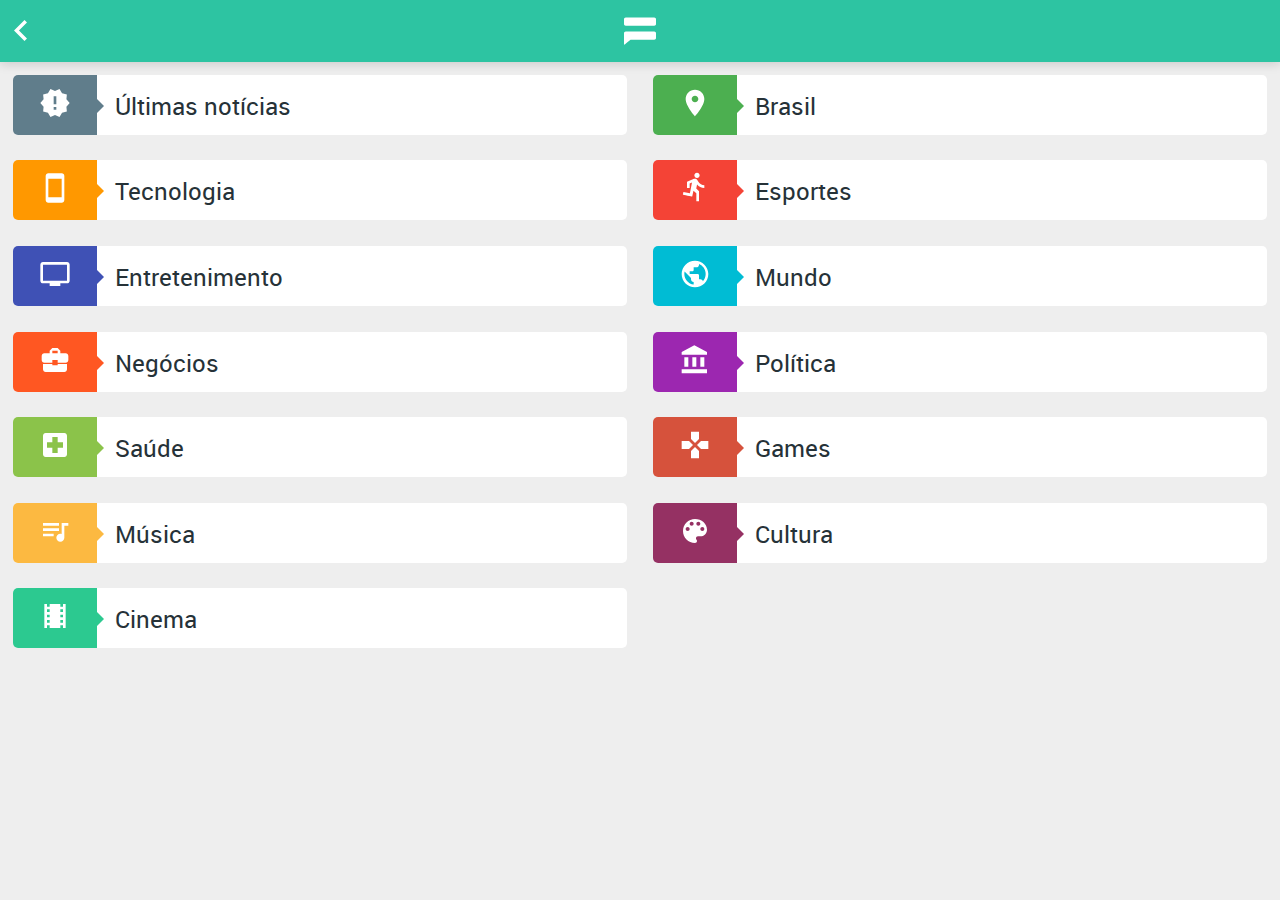
<file: categorias.html>
<!DOCTYPE html>
    <html>
        <head>
            <meta charset="utf-8" />
            <meta name="format-detection" content="telephone=no" />
            <meta name="msapplication-tap-highlight" content="no" />
            <!-- WARNING: for iOS 7, remove the width=device-width and height=device-height attributes. See https://issues.apache.org/jira/browse/CB-4323 -->
                 <meta name="viewport" content="width=device-width, initial-scale=1">

             <link rel="stylesheet" type="text/css" href="fontes/stylesheet.css" />
            <link rel="stylesheet" type="text/css" href="css/estilo.css" />
            <link rel="stylesheet" type="text/css" href="css/jquery.mobile.custom.structure.css" />
            <link rel="stylesheet" type="text/css" href="css/jquery.mobile.custom.theme.css" /> 
            <title>Notícias Agora</title>
        </head>
        <body>
        <div data-role="page">
            <script type="text/javascript" src="js/categorias.js"></script>

            <!-- MENU PRINCIPAL -->
            <header class="header">

                <a href="index.html" data-rel="back" data-transition="slidefade" data-direction="reverse" class="retornar">

    <svg xmlns="http://www.w3.org/2000/svg" width="42" height="42" viewBox="0 0 48 48">
        <path fill="#ffffff" d="M30.83 32.67l-9.17-9.17 9.17-9.17L28 11.5l-12 12 12 12z"/>
        <path d="M0-.5h48v48H0z" fill="none"/>
    </svg>
                </a>

                <div class="logo">
                    <img src="img/logo.svg"/>
                </div>
            </header>
            <!-- CATEGORIAS -->
            <nav class="categorias">
                <ul>
                    <a  href="#categoriaescolhida" onclick="mostracategoria(1)" data-rel="dialog" data-transition="pop">
                        <li class="ultimas">
                            <span>
                            <svg xmlns="http://www.w3.org/2000/svg" width="32" height="32" viewBox="0 0 48 48">
                                <path d="M0 0h48v48H0z" fill="none"/>
                                <path fill="#ffffff" d="M46 24l-4.88-5.56.68-7.37-7.22-1.63-3.78-6.36L24 6l-6.8-2.92-3.78 6.36-7.22 1.63.68 7.37L2 24l4.88 5.56-.68 7.37 7.22 1.63 3.78 6.36L24 42l6.8 2.92 3.78-6.36 7.22-1.63-.68-7.37L46 24zM26 34h-4v-4h4v4zm0-8h-4V14h4v12z"/>
                            </svg>
                            </span>
                            <h1>Últimas notícias</h1>
                        </li>
                    </a>
                    <a href="#categoriaescolhida" onclick="mostracategoria(2);" data-rel="dialog" data-transition="pop">
                        <li class="brasil">
                            <span>
                                <svg xmlns="http://www.w3.org/2000/svg" width="32" height="32" viewBox="0 0 48 48">
                                    <path fill="#ffffff" d="M24 4c-7.73 0-14 6.27-14 14 0 10.5 14 26 14 26s14-15.5 14-26c0-7.73-6.27-14-14-14zm0 19c-2.76 0-5-2.24-5-5s2.24-5 5-5 5 2.24 5 5-2.24 5-5 5z"/>
                                    <path d="M0 0h48v48H0z" fill="none"/>
                                </svg>

                            </span>
                            <h1>Brasil</h1>
                        </li>
                    </a>
                    <a href="#categoriaescolhida" onclick="mostracategoria(3);" data-rel="dialog" data-transition="pop">
                        <li class="tecnologia">
                            <span>   
                                <svg xmlns="http://www.w3.org/2000/svg" width="32" height="32" viewBox="0 0 48 48">
                                    <path d="M0 0h48v48H0z" fill="none"/>
                                    <path fill="#ffffff" d="M34 2.02L14 2c-2.21 0-4 1.79-4 4v36c0 2.21 1.79 4 4 4h20c2.21 0 4-1.79 4-4V6c0-2.21-1.79-3.98-4-3.98zM34 38H14V10h20v28z"/>
                                </svg>
                            </span>
                            <h1>Tecnologia</h1>
                        </li>
                    </a>
                    <a href="#categoriaescolhida" onclick="mostracategoria(4);" data-rel="dialog" data-transition="pop">
                        <li class="esportes">
                            <span>
                                <svg xmlns="http://www.w3.org/2000/svg" xmlns:xlink="http://www.w3.org/1999/xlink" width="32" height="32" viewBox="0 0 48 48">
                                    <defs>
                                        <path id="a" d="M0 0h48v48H0z" />
                                    </defs>
                                    <clipPath id="b">
                                        <use xlink:href="#a" overflow="visible"/>
                                    </clipPath>
                                    <path  fill="#ffffff" clip-path="url(#b)" d="M27 9c2.2 0 4-1.8 4-4s-1.8-4-4-4-4 1.8-4 4 1.8 4 4 4zm-7.2 27.8l1.9-8.8 4.3 4v12h4V28.9l-4.1-4.1 1.2-6C29.7 22 33.6 24 38 24v-4c-3.7 0-6.9-2-8.7-4.9l-1.9-3.2c-.7-1.2-2-1.9-3.4-1.9-.5 0-1 .1-1.5.3L12 14.6V24h4v-6.7l3.5-1.4L16.4 32l-9.8-1.9-.8 3.9s14 2.7 14 2.8z"/>
                                </svg>
                            </span>
                            <h1>Esportes</h1>
                        </li>
                    </a>
                    <a href="#categoriaescolhida" onclick="mostracategoria(5);" data-rel="dialog" data-transition="pop">
                        <li class="entretenimento">
                            <span>    
                                <svg xmlns="http://www.w3.org/2000/svg" width="32" height="32" viewBox="0 0 48 48">
                                    <path d="M0 0h48v48H0z" fill="none"/>
                                    <path fill="#ffffff" d="M42 6H6c-2.21 0-4 1.79-4 4v24c0 2.21 1.79 4 4 4h10v4h16v-4h10c2.21 0 3.98-1.79 3.98-4L46 10c0-2.21-1.79-4-4-4zm0 28H6V10h36v24z"/>
                                </svg>
                            </span>
                            <h1>Entretenimento</h1>
                        </li>
                    </a>
                    <a href="#categoriaescolhida" onclick="mostracategoria(6);" data-rel="dialog" data-transition="pop">
                        <li class="mundo">
                            <span>
                                <svg xmlns="http://www.w3.org/2000/svg" width="32" height="32" viewBox="0 0 48 48">
                                    <path d="M0 0h48v48H0z" fill="none"/>
                                    <path fill="#ffffff" d="M24 4C12.95 4 4 12.95 4 24s8.95 20 20 20 20-8.95 20-20S35.05 4 24 4zm-2 35.86C14.11 38.88 8 32.16 8 24c0-1.23.15-2.43.42-3.58L18 30v2c0 2.21 1.79 4 4 4v3.86zm13.79-5.07C35.28 33.17 33.78 32 32 32h-2v-6c0-1.1-.9-2-2-2H16v-4h4c1.1 0 2-.9 2-2v-4h4c2.21 0 4-1.79 4-4v-.83c5.86 2.37 10 8.11 10 14.83 0 4.16-1.6 7.94-4.21 10.79z"/>
                                </svg>
                            </span>
                            <h1>Mundo</h1>
                        </li>
                    </a>
                    <a href="#categoriaescolhida" onclick="mostracategoria(7);" data-rel="dialog" data-transition="pop">
                        <li class="negocios">
                            <span>
    <svg xmlns="http://www.w3.org/2000/svg" width="32" height="32" viewBox="0 0 48 48">
        <path fill="none" d="M0 0h48v48H0zm19.99 10h8v4h-8zm0 0h8v4h-8z"/>
        <path fill="#ffffff" d="M20 32v-2H6.02L6 38c0 2.22 1.78 4 4 4h28c2.22 0 4-1.78 4-4v-8H28v2h-8zm20-18h-8.02v-4l-4-4h-8L16 10v4H8.01c-2.21 0-4 1.79-4 4v6c0 2.21 1.79 4 4 4h12v-4h8v4h12c2.21 0 4-1.79 4-4v-6c-.01-2.21-1.8-4-4.01-4zm-12.01 0h-8v-4h8v4z"/>
    </svg>
                            </span>
                            <h1>Negócios</h1>
                        </li>
                    </a>
                    <a href="#categoriaescolhida" onclick="mostracategoria(8);" data-rel="dialog" data-transition="pop">
                        <li  class="politica">
                            <span>
    <svg xmlns="http://www.w3.org/2000/svg" width="32" height="32" viewBox="0 0 48 48">
        <path d="M0 0h48v48H0z" fill="none"/>
        <path fill="#ffffff" d="M8 20v14h6V20H8zm12 0v14h6V20h-6zM4 44h38v-6H4v6zm28-24v14h6V20h-6zM23 2L4 12v4h38v-4L23 2z"/>
    </svg>
                            </span>
                            <h1>Política</h1>
                        </li>
                    </a>
                    <a href="#categoriaescolhida" onclick="mostracategoria(9);" data-rel="dialog" data-transition="pop">
                        <li  class="saude">
                            <span>

    <svg xmlns="http://www.w3.org/2000/svg" width="32" height="32" viewBox="0 0 48 48">
        <path d="M0 0h48v48H0z" fill="none"/>
        <path fill="#ffffff" d="M38 6H10c-2.21 0-3.98 1.79-3.98 4L6 38c0 2.21 1.79 4 4 4h28c2.21 0 4-1.79 4-4V10c0-2.21-1.79-4-4-4zm-2 22h-8v8h-8v-8h-8v-8h8v-8h8v8h8v8z"/>
    </svg>

                            </span>
                            <h1>Saúde</h1>
                        </li>
                    </a>
                    <a href="#categoriaescolhida" onclick="mostracategoria(10);" data-rel="dialog" data-transition="pop">
                        <li class="games">
                            <span>
    <svg xmlns="http://www.w3.org/2000/svg" width="32" height="32" viewBox="0 0 48 48">
        <path d="M0 0h48v48H0z" fill="none"/>
        <path fill="#ffffff" d="M30 15V4H18v11l6 6 6-6zm-15 3H4v12h11l6-6-6-6zm3 15v11h12V33l-6-6-6 6zm15-15l-6 6 6 6h11V18H33z"/>
    </svg>
                            </span>
                            <h1>Games</h1>
                        </li>
                    </a>
                    <a href="#categoriaescolhida" onclick="mostracategoria(11);" data-rel="dialog" data-transition="pop">
                        <li class="musica">
                            <span>
    <svg xmlns="http://www.w3.org/2000/svg" width="32" height="32" viewBox="0 0 48 48">
        <path d="M0 0h48v48H0z" fill="none"/>
        <path fill="#ffffff" d="M30 12H6v4h24v-4zm0 8H6v4h24v-4zM6 32h16v-4H6v4zm28-20v16.37c-.63-.23-1.29-.37-2-.37-3.31 0-6 2.69-6 6s2.69 6 6 6 6-2.69 6-6V16h6v-4H34z"/>
    </svg>
    </span>
                            <h1>Música</h1>
                        </li>
                    </a>
                    <a href="#categoriaescolhida" onclick="mostracategoria(12);" data-rel="dialog" data-transition="pop">
                        <li class="cultura">
                            <span>
    <svg xmlns="http://www.w3.org/2000/svg" width="32" height="32" viewBox="0 0 48 48">
        <path fill="#ffffff" d="M24 6C14.06 6 6 14.06 6 24s8.06 18 18 18c1.66 0 3-1.34 3-3 0-.78-.29-1.48-.78-2.01-.47-.53-.75-1.22-.75-1.99 0-1.66 1.34-3 3-3H32c5.52 0 10-4.48 10-10 0-8.84-8.06-16-18-16zM13 24c-1.66 0-3-1.34-3-3s1.34-3 3-3 3 1.34 3 3-1.34 3-3 3zm6-8c-1.66 0-3-1.34-3-3s1.34-3 3-3 3 1.34 3 3-1.34 3-3 3zm10 0c-1.66 0-3-1.34-3-3s1.34-3 3-3 3 1.34 3 3-1.34 3-3 3zm6 8c-1.66 0-3-1.34-3-3s1.34-3 3-3 3 1.34 3 3-1.34 3-3 3z"/>
        <path d="M0 0h48v48H0z" fill="none"/>
    </svg>
    </span>
                            <h1>Cultura</h1>
                        </li>
                    </a>
                    <a href="#categoriaescolhida" onclick="mostracategoria(13);" data-rel="dialog" data-transition="pop">
                        <li class="cinema">
                            <span>
    <svg xmlns="http://www.w3.org/2000/svg" width="32" height="32" viewBox="0 0 48 48">
        <path fill="#ffffff" d="M36 6v4h-4V6H16v4h-4V6H8v36h4v-4h4v4h16v-4h4v4h4V6h-4zM16 34h-4v-4h4v4zm0-8h-4v-4h4v4zm0-8h-4v-4h4v4zm20 16h-4v-4h4v4zm0-8h-4v-4h4v4zm0-8h-4v-4h4v4z"/>
        <path d="M0 0h48v48H0z" fill="none"/>
    </svg>
    </span>
                            <h1>Cinema</h1>
                        </li>
                    </a>
                </ul>
            </nav>



        </div>

        </body>
    </html>
</file>
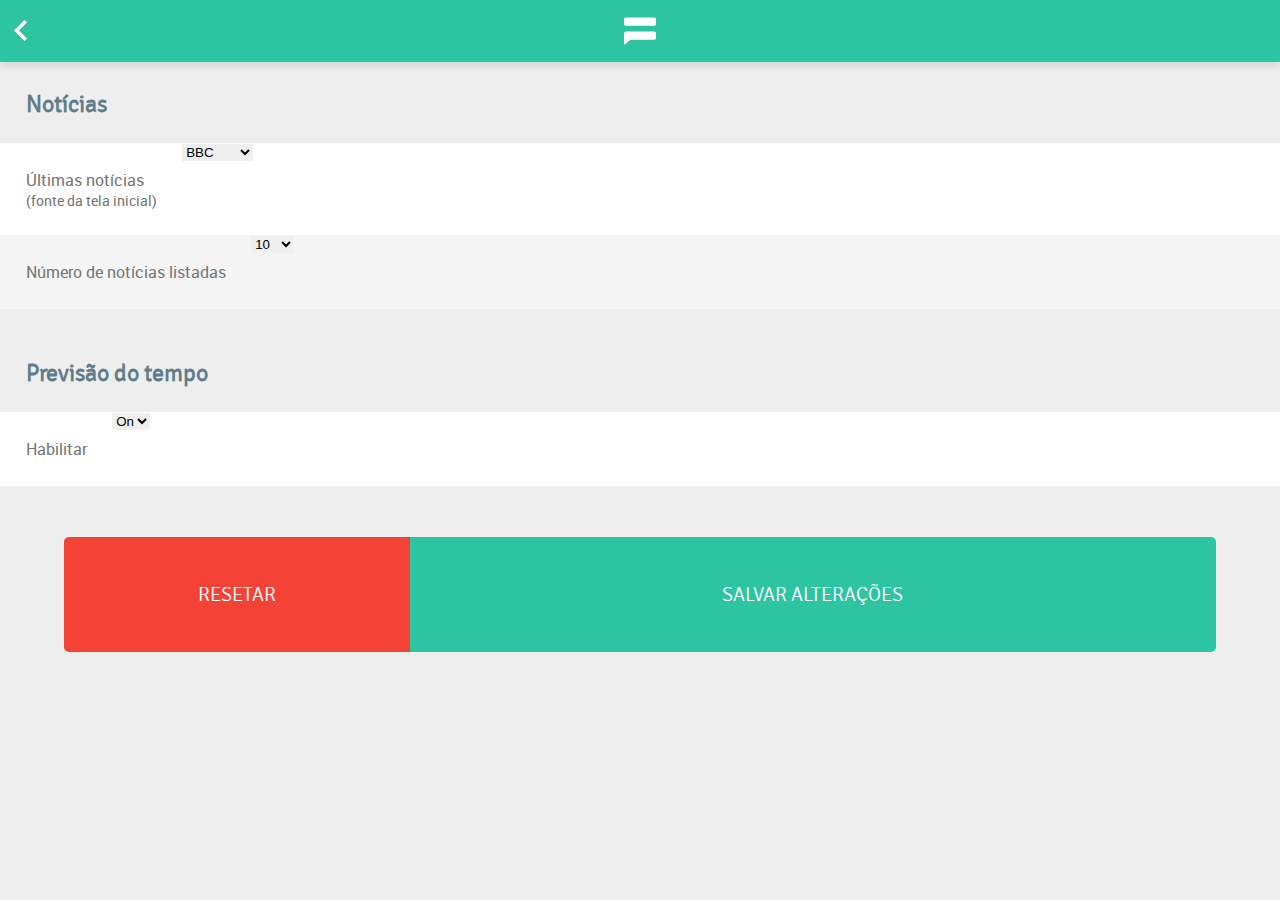
<file: configuracoes.html>
<!DOCTYPE html>
<html>
    <head>
        <meta charset="utf-8" />
        <meta name="format-detection" content="telephone=no" />
        <meta name="msapplication-tap-highlight" content="no" />
        <!-- WARNING: for iOS 7, remove the width=device-width and height=device-height attributes. See https://issues.apache.org/jira/browse/CB-4323 -->
      <meta name="viewport" content="width=device-width, initial-scale=1">
         <link rel="stylesheet" type="text/css" href="fontes/stylesheet.css" />
        <link rel="stylesheet" type="text/css" href="css/estilo.css" />
        <link rel="stylesheet" type="text/css" href="css/jquery.mobile.custom.structure.css" />
        <link rel="stylesheet" type="text/css" href="css/jquery.mobile.custom.theme.css" />
        <title>Notícias Agora</title>
    </head>
    <body>
    <div data-role="page">
        <!-- MENU PRINCIPAL -->
        <header class="header">

            <a href="index.html" data-rel="back" data-transition="slidefade" data-direction="reverse" class="retornar"> 
                <svg xmlns="http://www.w3.org/2000/svg" width="42" height="42" viewBox="0 0 48 48">
                    <path fill="#ffffff" d="M30.83 32.67l-9.17-9.17 9.17-9.17L28 11.5l-12 12 12 12z"/>
                    <path d="M0-.5h48v48H0z" fill="none"/>
                </svg>
            </a>

            <div class="logo">
                <img src="img/logo.svg"/>
            </div>
        </header>
        <!-- CATEGORIAS -->
        <div class="aviso" id="aviso" style="display: none">
            <h1>Estamos salvando sua nova configuração. Aguarde.</h1>
            
<svg xmlns="http://www.w3.org/2000/svg" width="48" height="48" viewBox="0 0 48 48">
    <path d="M0 0h48v48H0z" fill="none"/>
    <path fill="#ffffff" d="M34 6H10c-2.21 0-4 1.79-4 4v28c0 2.21 1.79 4 4 4h28c2.21 0 4-1.79 4-4V14l-8-8zM24 38c-3.31 0-6-2.69-6-6s2.69-6 6-6 6 2.69 6 6-2.69 6-6 6zm6-20H10v-8h20v8z"/>
</svg>

        </div>
        <section class="categorias-config">
        <form name="configuracao" onsubmit="return salvar_configs()" method="post">
        
        <h2>Notícias</h2>
        <ul>
                <li>
                    <h3>Últimas notícias <span>(fonte da tela inicial)</span></h3>
                    <select name="ultimasnoticias" id="ultimasnoticias" class="listasemjquery">
                      <option value="BBC" id="BBC">BBC</option>
                      <option value="Folha" id="Folha">Folha</option>
                      <option value="G1" id="G1">G1</option>
                      <option value="R7" id="R7">R7</option>
                      <option value="OTempo" id="OTempo">OTempo</option>
                      <option value="Uol" id="Uol">Uol</option>
                      
                    </select>
                </li>
                <li>
                    <h3>Número de notícias listadas</h3>
                    <select name="numeronoticias" id="numeronoticias">
                      <option value="10" id="10">10</option>
                      <option value="20" id="20">20</option>
                      <option value="30" id="30">30</option>
                      <option value="40" id="40">40</option>
                      <option value="50" id="50">50</option>
                      <option value="100" id="100">100</option>
                    </select>
                </li>
            </ul>

        <h2>Previsão do tempo</h2>
            <ul>
                <li>
                    <h3>Habilitar</h3>
                    <select name="previsao" id="previsao" data-role="slider">
                        <option value="0" id="0">Off</option>
                        <option value="1" id="1">On</option>
                    </select>
                </li>
            </ul>

            

            <!--<input type="submit" class="btn-salvar" value="Salvar alterações"/> -->


            <span class="botoes">
                <a href="#" class="btn-salvar" onclick="salvar_configs();">Salvar alterações</a>
                <a href="#" class="btn-resetar" onclick="resetar();">Resetar</a>
            </span>
            
      </form>
        </section>
        <script type="text/javascript">
        // VERIFICA QUAIS ESTÃO SELECIONADOS

        if(localStorage.getItem("p_ultimasnoticias") != null) {
            var el = localStorage.getItem("p_ultimasnoticias");
            document.getElementById(el).setAttribute("selected", "");
        }

        if(localStorage.getItem("p_numeronoticias") != null) {
            var el = localStorage.getItem("p_numeronoticias");
            document.getElementById(el).setAttribute("selected", "");
        }

        if(localStorage.getItem("p_previsao") != null) {
            var el = localStorage.getItem("p_previsao");
            document.getElementById(el).setAttribute("selected", "");
        } else if (localStorage.getItem("p_previsao") == null) {
            var el = "1";
            document.getElementById(el).setAttribute("selected", "");
        }
        </script>
    </div>

    
    </body>
</html>
</file>
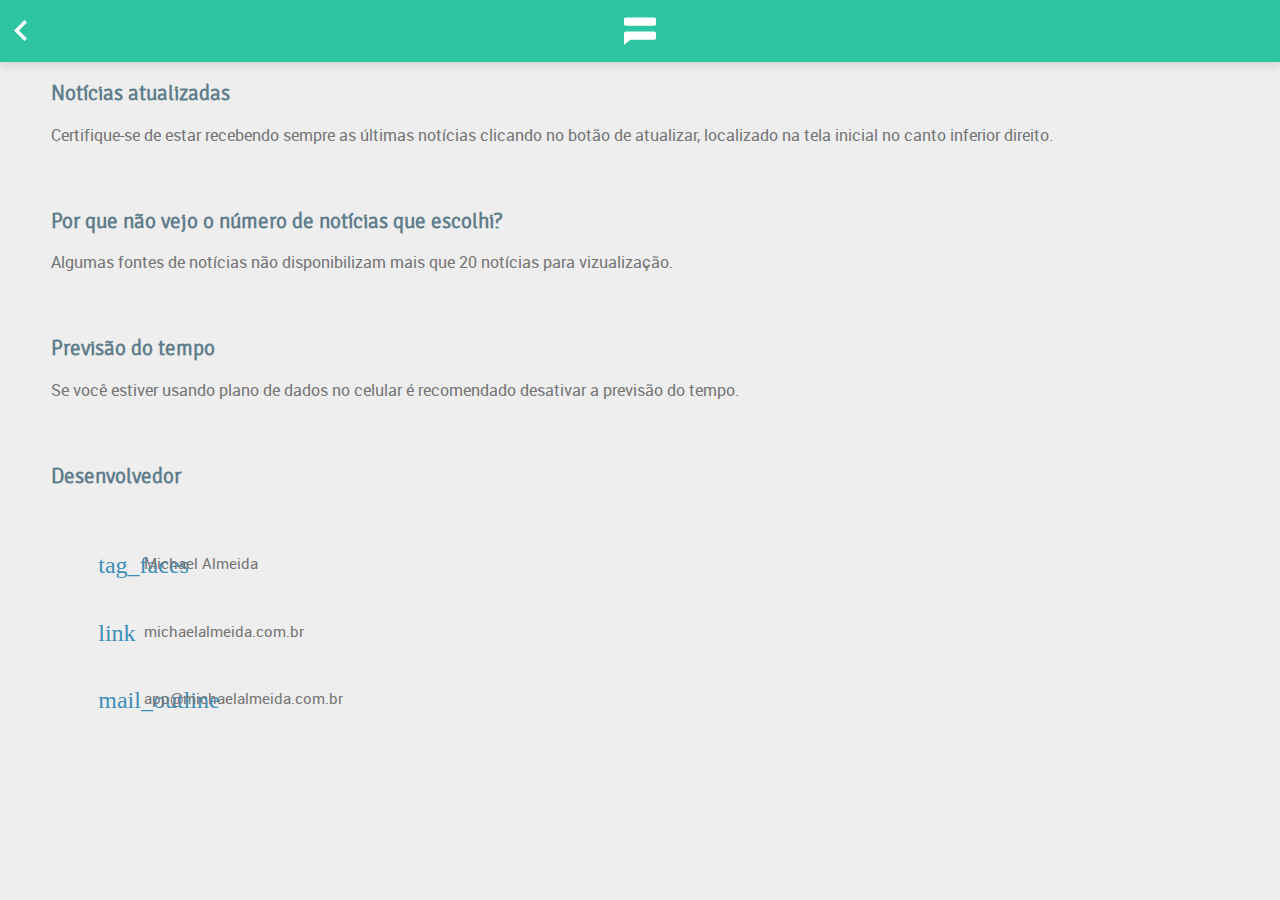
<file: info.html>
<!DOCTYPE html>
<html>
    <head>
        <meta charset="utf-8" />
        <meta name="format-detection" content="telephone=no" />
        <meta name="msapplication-tap-highlight" content="no" />
        <!-- WARNING: for iOS 7, remove the width=device-width and height=device-height attributes. See https://issues.apache.org/jira/browse/CB-4323 -->
             <meta name="viewport" content="width=device-width, initial-scale=1">

         <link rel="stylesheet" type="text/css" href="fontes/stylesheet.css" />
        <link rel="stylesheet" type="text/css" href="css/estilo.css" />
        <link rel="stylesheet" type="text/css" href="css/jquery.mobile.custom.structure.css" />
        <link rel="stylesheet" type="text/css" href="css/jquery.mobile.custom.theme.css" /> 
        <title>Notícias Agora</title>
    </head>
    <body>
    <div data-role="page">
        <script type="text/javascript" src="js/categorias.js"></script>
        
        <!-- MENU PRINCIPAL -->
        <header class="header">

            <a href="index.html" data-rel="back" data-transition="slidefade" data-direction="reverse" class="retornar"><svg xmlns="http://www.w3.org/2000/svg" width="42" height="42" viewBox="0 0 48 48">
    <path fill="#ffffff" d="M30.83 32.67l-9.17-9.17 9.17-9.17L28 11.5l-12 12 12 12z"/>
    <path d="M0-.5h48v48H0z" fill="none"/>
</svg> </a>

            <div class="logo">
                <img src="img/logo.svg"/>
            </div>
        </header>
        <!-- CATEGORIAS -->
        <section class="info">
            <h2>Notícias atualizadas</h2>
            <p>Certifique-se de estar recebendo sempre as últimas notícias clicando no botão de atualizar, localizado na tela inicial no canto inferior direito.
            </p>
            <h2>Por que não vejo o número de notícias que escolhi?</h2>
            <p>Algumas fontes de notícias não disponibilizam mais que 20 notícias para vizualização.
            </p>
            <h2>Previsão do tempo</h2>
            <p>Se você estiver usando plano de dados no celular é recomendado desativar a previsão do tempo.
            </p>
            <h2>Desenvolvedor</h2>
            <ul>
                <li><i class="material-icons md-24" >tag_faces</i>Michael Almeida
                </li>
                <li>
                    <i class="material-icons md-24" >link</i>michaelalmeida.com.br
                </li>
                <li>
                    <i class="material-icons md-24" >mail_outline</i>app@michaelalmeida.com.br
                </li>
            </ul>

        

        </info>

    

    </div>

    </body>
</html>
</file>
<file: fontes/stylesheet.css>
/* Generated by Font Squirrel (http://www.fontsquirrel.com) on February 15, 2016 */

@font-face {
    font-family: 'weather';
    src: url('https://s3-us-west-2.amazonaws.com/s.cdpn.io/93/artill_clean_icons-webfont.eot');
    src: url('https://s3-us-west-2.amazonaws.com/s.cdpn.io/93/artill_clean_icons-webfont.eot?#iefix') format('embedded-opentype'),
         url('https://s3-us-west-2.amazonaws.com/s.cdpn.io/93/artill_clean_icons-webfont.woff') format('woff'),
         url('https://s3-us-west-2.amazonaws.com/s.cdpn.io/93/artill_clean_icons-webfont.ttf') format('truetype'),
         url('https://s3-us-west-2.amazonaws.com/s.cdpn.io/93/artill_clean_icons-webfont.svg#artill_clean_weather_iconsRg') format('svg');
    font-weight: normal;
    font-style: normal;
}


@font-face {
    font-family: 'playfair_displaybold';
    src: url('playfairdisplay-bold-webfont.eot');
    src: url('playfairdisplay-bold-webfont.eot?#iefix') format('embedded-opentype'),
         url('playfairdisplay-bold-webfont.woff2') format('woff2'),
         url('playfairdisplay-bold-webfont.woff') format('woff'),
         url('playfairdisplay-bold-webfont.ttf') format('truetype'),
         url('playfairdisplay-bold-webfont.svg#playfair_displaybold') format('svg');
    font-weight: normal;
    font-style: normal;

}




@font-face {
    font-family: 'playfair_displayregular';
    src: url('playfairdisplay-regular-webfont.eot');
    src: url('playfairdisplay-regular-webfont.eot?#iefix') format('embedded-opentype'),
         url('playfairdisplay-regular-webfont.woff2') format('woff2'),
         url('playfairdisplay-regular-webfont.woff') format('woff'),
         url('playfairdisplay-regular-webfont.ttf') format('truetype'),
         url('playfairdisplay-regular-webfont.svg#playfair_displayregular') format('svg');
    font-weight: normal;
    font-style: normal;

}




@font-face {
    font-family: 'robotobold';
    src: url('roboto-bold-webfont.eot');
    src: url('roboto-bold-webfont.eot?#iefix') format('embedded-opentype'),
         url('roboto-bold-webfont.woff2') format('woff2'),
         url('roboto-bold-webfont.woff') format('woff'),
         url('roboto-bold-webfont.ttf') format('truetype'),
         url('roboto-bold-webfont.svg#robotobold') format('svg');
    font-weight: normal;
    font-style: normal;

}




@font-face {
    font-family: 'robotolight';
    src: url('roboto-light-webfont.eot');
    src: url('roboto-light-webfont.eot?#iefix') format('embedded-opentype'),
         url('roboto-light-webfont.woff2') format('woff2'),
         url('roboto-light-webfont.woff') format('woff'),
         url('roboto-light-webfont.ttf') format('truetype'),
         url('roboto-light-webfont.svg#robotolight') format('svg');
    font-weight: normal;
    font-style: normal;

}




@font-face {
    font-family: 'robotomedium';
    src: url('roboto-medium-webfont.eot');
    src: url('roboto-medium-webfont.eot?#iefix') format('embedded-opentype'),
         url('roboto-medium-webfont.woff2') format('woff2'),
         url('roboto-medium-webfont.woff') format('woff'),
         url('roboto-medium-webfont.ttf') format('truetype'),
         url('roboto-medium-webfont.svg#robotomedium') format('svg');
    font-weight: normal;
    font-style: normal;

}




@font-face {
    font-family: 'robotoregular';
    src: url('roboto-regular-webfont.eot');
    src: url('roboto-regular-webfont.eot?#iefix') format('embedded-opentype'),
         url('roboto-regular-webfont.woff2') format('woff2'),
         url('roboto-regular-webfont.woff') format('woff'),
         url('roboto-regular-webfont.ttf') format('truetype'),
         url('roboto-regular-webfont.svg#robotoregular') format('svg');
    font-weight: normal;
    font-style: normal;

}




@font-face {
    font-family: 'robotothin';
    src: url('roboto-thin-webfont.eot');
    src: url('roboto-thin-webfont.eot?#iefix') format('embedded-opentype'),
         url('roboto-thin-webfont.woff2') format('woff2'),
         url('roboto-thin-webfont.woff') format('woff'),
         url('roboto-thin-webfont.ttf') format('truetype'),
         url('roboto-thin-webfont.svg#robotothin') format('svg');
    font-weight: normal;
    font-style: normal;

}




@font-face {
    font-family: 'signikalight';
    src: url('signika-light-webfont.eot');
    src: url('signika-light-webfont.eot?#iefix') format('embedded-opentype'),
         url('signika-light-webfont.woff2') format('woff2'),
         url('signika-light-webfont.woff') format('woff'),
         url('signika-light-webfont.ttf') format('truetype'),
         url('signika-light-webfont.svg#signikalight') format('svg');
    font-weight: normal;
    font-style: normal;

}




@font-face {
    font-family: 'signikaregular';
    src: url('signika-regular-webfont.eot');
    src: url('signika-regular-webfont.eot?#iefix') format('embedded-opentype'),
         url('signika-regular-webfont.woff2') format('woff2'),
         url('signika-regular-webfont.woff') format('woff'),
         url('signika-regular-webfont.ttf') format('truetype'),
         url('signika-regular-webfont.svg#signikaregular') format('svg');
    font-weight: normal;
    font-style: normal;

}
</file>
<file: css/estilo.css>
body {
    padding: 0;
    margin: 0;
    font-size:100%;
    background:#eeeeee;
}

a:link {
    outline: none;
    text-decoration: none;
}

.botoes {
      float: right;
    margin: 0 5%;
    width: 90%;
}

.btn-salvar,
.btn-resetar {
    display: inline-block;
    margin: 0;
    padding: 4% 4%;
    float: right;
    font-family: 'signikalight';
    font-size: 20px;
    color: #ffffff;
    text-transform: uppercase;
    text-align: center;
    background: #2dc4a2;
    border:0;
}

.btn-salvar {
    width: 62%;
    -webkit-border-top-right-radius: 5px;
-webkit-border-bottom-right-radius: 5px;
-moz-border-radius-topright: 5px;
-moz-border-radius-bottomright: 5px;
border-top-right-radius: 5px;
border-bottom-right-radius: 5px;
}

.btn-resetar {
    width: 22%;
    background: #F44336;
    -webkit-border-top-left-radius: 5px;
-webkit-border-bottom-left-radius: 5px;
-moz-border-radius-topleft: 5px;
-moz-border-radius-bottomleft: 5px;
border-top-left-radius: 5px;
border-bottom-left-radius: 5px;
}


.espaco-topo {
  padding-top:  117px;
}

.header {
    width: 100%;
    background: #2dc4a2;
    -webkit-box-shadow: 0px 2px 10px 0px rgba(0,0,0,0.15);
    -moz-box-shadow: 0px 2px 10px 0px rgba(0,0,0,0.15);
    box-shadow: 0px 2px 10px 0px rgba(0,0,0,0.15);
    z-index: 10;
    position: fixed;
    top: 0;
    left: 0;
}

.header .logo {
    padding: 15px 0 15px 0;
}

.header .logo img {
    display: block;
    margin: auto;
    width: 32px;
}

.header .logo svg {
  display: block;
  margin: auto;
  width: 10%;
}

.header .retornar {
    padding: 10px 0 0 0;
    float: left;
    width: 0;
    height: 0;
    line-height: 0;
}

.header .menu {
    overflow: hidden;
    width: 100%;
    background: #ffffff;
}

.header .menu ul {
    margin: 0;
    padding: 0;
    list-style: none;
}


.header .menu ul li a {
    width: 33%;
    display: block;
    padding: 10px 0 2px 0;
    float: left;
    font-family: 'signikaregular';
    /*font-size: 120% !important;*/
    font-size: 32px !important;
    color: #757575;
    border-bottom: 2px solid #ffffff;
    text-align: center;
}

.header .menu ul li a.selecionado {
    border-bottom: 2px solid #7b57af;
}


/* TEMPO */
#previsaodotempo p.tempo-alerta {
  display: block;
    padding: 2%;
    font-family: 'signikalight';
    font-size: 18px;
    color: #757575;
    text-align: center;
}

#previsaodotempo i.icon-location {
      display: block;
    margin: auto;
    padding: 10px 0 0 0;
    font-size: 24px;
    color: #757575;
    text-align: center;
}


.tempo {
    overflow: hidden;
    padding: 4%;
    text-align: center;
}

.tempo h2 {
    margin: 0;
    font-family: 'robotoregular';
    font-size: 64px;
    font-weight: 400;
    color:#fff;
}

.tempo span {
    margin: 0;
    font-family: 'robotobold';
    font-size: 20px;
    vertical-align: top;
    color:#fff;
    padding-top: 14px;
    display: inline-block;
}

.tempo p {
  display: block;
    padding: 4%;
    font-family: 'signikalight';
    font-size: 16px;
    color: #757575;
    text-align: center;
}


.tempo .mais-infos {
  display: none;
}

.tempo i.weathericon {
  color: #fff;
  font-family: weather;
  font-size: 100px;
  font-weight: normal;
  font-style: normal;
  line-height: 0;
}

.icon-0:before { content: ":"; }
.icon-1:before { content: "p"; }
.icon-2:before { content: "S"; }
.icon-3:before { content: "Q"; }
.icon-4:before { content: "S"; }
.icon-5:before { content: "W"; }
.icon-6:before { content: "W"; }
.icon-7:before { content: "W"; }
.icon-8:before { content: "W"; }
.icon-9:before { content: "I"; }
.icon-10:before { content: "W"; }
.icon-11:before { content: "I"; }
.icon-12:before { content: "I"; }
.icon-13:before { content: "I"; }
.icon-14:before { content: "I"; }
.icon-15:before { content: "W"; }
.icon-16:before { content: "I"; }
.icon-17:before { content: "W"; }
.icon-18:before { content: "U"; }
.icon-19:before { content: "Z"; }
.icon-20:before { content: "Z"; }
.icon-21:before { content: "Z"; }
.icon-22:before { content: "Z"; }
.icon-23:before { content: "Z"; }
.icon-24:before { content: "E"; }
.icon-25:before { content: "E"; }
.icon-26:before { content: "3"; }
.icon-27:before { content: "a"; }
.icon-28:before { content: "A"; }
.icon-29:before { content: "a"; }
.icon-30:before { content: "A"; }
.icon-31:before { content: "6"; }
.icon-32:before { content: "1"; }
.icon-33:before { content: "6"; }
.icon-34:before { content: "1"; }
.icon-35:before { content: "W"; }
.icon-36:before { content: "1"; }
.icon-37:before { content: "S"; }
.icon-38:before { content: "S"; }
.icon-39:before { content: "S"; }
.icon-40:before { content: "M"; }
.icon-41:before { content: "W"; }
.icon-42:before { content: "I"; }
.icon-43:before { content: "W"; }
.icon-44:before { content: "a"; }
.icon-45:before { content: "S"; }
.icon-46:before { content: "U"; }
.icon-47:before { content: "S"; }

/* A */
.previsao-28,
.previsao-30 {
    background: #FFA000;
}

/* LUA */
.previsao-33 {
    background: #607D8B;
}


/* a */
.previsao-27,
.previsao-44 {
    background: #FBC02D;
}

.previsao-29 {
  background: #757575;
}

/* 1 */
.previsao-32,
.previsao-34,
.previsao-36 {
    background: #ff7043;
}

/* :, p, Q, S, W, I */
.previsao-0,
.previsao-1,
.previsao-2,
.previsao-4,
.previsao-5,
.previsao-6,
.previsao-7,
.previsao-8,
.previsao-9,
.previsao-10,
.previsao-11,
.previsao-12,
.previsao-13,
.previsao-14,
.previsao-16,
.previsao-17,
.previsao-35,
.previsao-37,
.previsao-38,
.previsao-39,
.previsao-41,
.previsao-42,
.previsao-43,
.previsao-45,
.previsao-47 {
    background: #3F51B5;
}

/* U, Z, E, 3*/
.previsao-18,
.previsao-46,
.previsao-19,
.previsao-20,
.previsao-21,
.previsao-22,
.previsao-23,
.previsao-24,
.previsao-25 {
    background: #FFA000;
}

.previsao-26 {
    background: #546E7A;
}


.cidade {
    padding: 4%;
    font-family: 'signikalight';
    color: #ffffff;
    font-size: 20px;
    background: #455A64;

}

/* Botão atualizar */

#recarregar {
  position: fixed;
  bottom: 4%;
  right: 4%;
  padding: 10px;
  width: 32px;
  height: 32px;
  z-index: 9;
  font-size: 32px;
  border-radius: 50px 50px 50px 50px;
-moz-border-radius: 50px 50px 50px 50px;
-webkit-border-radius: 50px 50px 50px 50px;
border: 0px solid #000000;
  -webkit-box-shadow: 0px 0px 10px 0px rgba(0,0,0,0.5);
-moz-box-shadow: 0px 0px 10px 0px rgba(0,0,0,0.5);
box-shadow: 0px 0px 10px 0px rgba(0,0,0,0.5);
  background-color: #2dc4a2;
    -webkit-transition: 1s ease-in-out;
    -moz-transition: 1s ease-in-out;
    -o-transition: 1s ease-in-out;
    transition: 1s ease-in-out;
}

.animacao_rotacao {
   -webkit-transform: rotate(-360deg);
    -moz-transform: rotate(-360deg);
    -o-transform: rotate(-360deg);
    -ms-transform: rotate(-360deg);
}

.noticias {
    overflow: hidden;
}

.noticias .lista-noticias {
    margin: 0;
    padding: 0;
    list-style: none;
}

.noticias .lista-noticias li {
      overflow: hidden;
    display: block;
    margin: 0;
    padding: 5%;
    width: 90%;
    border-bottom:1px solid #dddddd;
    background: #ffffff;
    /*-webkit-border-radius: 5px;
    -moz-border-radius: 5px;
    border-radius: 5px;
    -webkit-box-shadow: 1px 2px 0px 0px rgba(232,232,232,1);
    -moz-box-shadow: 1px 2px 0px 0px rgba(232,232,232,1);
    box-shadow: 1px 2px 0px 0px rgba(232,232,232,1);*/
}

.noticias .lista-noticias li:nth-child(even) { background-color:#eeeeee !important } /*
.noticias .lista-noticias li:nth-child(odd) { background-color:#B0BEC5 !important }*/

.noticias .lista-noticias li img {
    display: block;
    width: 40%;
    margin: 5% 0 0 0;
    padding: 0 2% 0 0;
    float: left;
}

.noticias .lista-noticias li h2 {
    margin: 0;
    padding: 0 0 2%;
    font-family: 'playfair_displayregular';
    font-size: 20px;
    font-weight: 400;
    color:#424242;
}

.noticias .lista-noticias li time {
    display: block;
    padding: 0 0 2%;
    font-family: 'robotobold';
    font-size: 14px;
    color:#757575;
}

.noticias .lista-noticias p {
    margin: 0;
    padding:0;
    font-family: 'robotoregular';
    font-size: 14px;
    color:#757575;
}

/* CATEGORIAS */


.material-icons {
  font-family: 'Material Icons';
  font-weight: normal;
  font-style: normal;
  display: inline-block;
  width: 1em;
  height: 1em;
  line-height: 1;
  text-transform: none;
  letter-spacing: normal;
  word-wrap: normal;
  white-space: nowrap;
  direction: ltr;

  color:#ffffff;

  /* Support for all WebKit browsers. */
  -webkit-font-smoothing: antialiased;
  /* Support for Safari and Chrome. */
  text-rendering: optimizeLegibility;

  /* Support for Firefox. */
  -moz-osx-font-smoothing: grayscale;

  /* Support for IE. */
  font-feature-settings: 'liga';
}

/* Tamanhos */

.material-icons.md-18 { font-size: 18px; }
.material-icons.md-24 { font-size: 24px; }
.material-icons.md-36 { font-size: 36px; }
.material-icons.md-42 { font-size: 42px; }

.material-icons.md-tamanhopadrao { font-size: 32px; }

.categorias {
  padding-top: 62px;
}

.categorias ul {
    margin: 0;
    padding: 0;
    list-style: none;
}

.categorias ul li {
    overflow: hidden;
    height: 60px;
}

.categorias ul a  {
    display: block;
    position: relative;
    overflow: hidden;
    background: #ffffff;
}

.categorias ul  a:nth-child(odd) { background-color:#EEEEEE !important }

.categorias ul h1  {
    margin: 0;
    padding: 15px 20px 0 0;
    font-family: 'robotoregular';
    font-size: 24px;
    font-weight: 400;
    color: #263238;
}

.categorias ul p  {
    margin: 0;
    padding: 0 4% 4% 4%;
    font-family: 'robotoregular';
    font-size: 80%;
    color: #757575;
}


.categorias ul li span {
        display: block;
    float: left;
    width: 60px;
    padding: 12px;
    margin-right: 18px;
    text-align: center;
}

.categorias ul li span:after {
  position: absolute;
  top: 40%;
  left:84px;
  display: inline-block;
  content: '';
  border-color: transparent transparent  transparent #607D8B;
  border-width: 7px;
  border-style: solid;
   transition: all 0.25s ease-in 0s;
}

.categorias ul li.ultimas span  {
    background: #607D8B;
}


.categorias ul li.brasil span  {
    background: #4CAF50;
}

.categorias ul li.brasil span:after {
  border-color: transparent transparent  transparent #4CAF50;
}


.categorias ul li.tecnologia span  {
    background: #FF9800;
}

.categorias ul li.tecnologia span:after {
  border-color: transparent transparent  transparent #FF9800;
}


.categorias ul li.esportes span  {
    background: #F44336;
}

.categorias ul li.esportes span:after {
  border-color: transparent transparent  transparent #F44336;
}


.categorias ul li.entretenimento span  {
    background: #3F51B5;
}

.categorias ul li.entretenimento span:after {
  border-color: transparent transparent  transparent #3F51B5;
}



.categorias ul li.mundo span  {
    background: #00BCD4;
}

.categorias ul li.mundo span:after {
  border-color: transparent transparent  transparent #00BCD4;
}



.categorias ul li.negocios span  {
    background: #FF5722;
}

.categorias ul li.negocios span:after {
  border-color: transparent transparent  transparent #FF5722;
}



.categorias ul li.politica span  {
    background: #9C27B0;
}

.categorias ul li.politica span:after {
  border-color: transparent transparent  transparent #9C27B0;
}



.categorias ul li.saude span  {
    background: #8BC34A;
}

.categorias ul li.saude span:after {
  border-color: transparent transparent  transparent #8BC34A;
}
  

.categorias ul li.games span  {
    background: #D6523C;
}

.categorias ul li.games span:after {
  border-color: transparent transparent  transparent #D6523C;
}


.categorias ul li.musica span  {
    background: #FCB941;
}

.categorias ul li.musica span:after {
  border-color: transparent transparent  transparent #FCB941;
}


.categorias ul li.cultura span  {
    background: #953163;
}

.categorias ul li.cultura span:after {
  border-color: transparent transparent  transparent #953163;
}


.categorias ul li.cinema span  {
    background: #2CC990;
}

.categorias ul li.cinema span:after {
  border-color: transparent transparent  transparent #2CC990;
}

.header-categorias {
    margin: auto;
    padding:5px;
    width: 100%;
    background: #2dc4a2;
    -webkit-box-shadow: 1px 2px 0px 0px rgba(232,232,232,1);
    -moz-box-shadow: 1px 2px 0px 0px rgba(232,232,232,1);
    box-shadow: 1px 2px 0px 0px rgba(232,232,232,1);
    z-index: 10;
    position: fixed;
    bottom: 0;
    left: 0;
}


.header-categorias h2 {
    display: inline-block;
    float: right;
    margin: 0;
    padding: 11px 6% 0 0;
    font-family: 'signikalight';
    font-size: 25px;
    color: #ffffff;
}


/* TELA DE CONFIGURAÇÃO */

.categorias-config {
    padding-top: 65px;
  }

.categorias-config ul {
    margin: 0 0 8%;
    padding: 0;
    list-style: none;
}

.categorias-config ul li  {
    position: relative;
    overflow: hidden;
    background: #ffffff;
    vertical-align: middle;
}

.categorias-config ul li:nth-child(even) { background-color:#F5F5F5 !important }

.categorias-config h2  {
    padding: 0 4% 0 4%;
    font-family: 'signikalight';
    color: #607D8B;
    font-size: 24px;
}

.categorias-config h3 span  {
    display: block;
    font-family: 'robotoregular';
    font-size: 14px;
    text-align: left;
    color: #757575;
}


.categorias-config .selecao {
    font-family: 'robotoregular';
    font-size: 100%;
    color: #757575;
}

.categorias-config p  {
  clear: both;
  padding: 0 4%;
   font-family: 'robotoregular';
    font-size: 100%;
    text-align: center;
    color: #757575;
}


.categorias-config ul h3  {
    margin: 0;
    padding: 4%;
    float: left;
    font-family: 'robotoregular';
    font-weight: 400;
    font-size: 100%;
    color: #757575;
}

.categorias-config .ui-slider-label {
  font-family: 'robotolight';
    font-size: 100%;
  }

.categorias-config .ui-slider-handle {
  background: #ffffff;
}

.categorias-config select {
  border: 0;
}

.categorias-config .ui-btn-active {
    color: #ffffff;
    background: #2dc4a2;
}

.categorias-config .ui-slider-label-b {
    color: #ffffff;
    background: #666666;
}

.categorias-config .ui-slider-switch {
  float: right;
  margin: 4%;
}

/* TELA DE INFORMAÇÕES */

.aviso {
  position: absolute;
  top: 0;
  left: 0;
  padding-top: 40%;
  width: 100%;
  height: 100%;
  background: rgba(45, 196, 162, 0.8);
  z-index: 10;
  text-align: center;
}

.aviso h1 {
  font-family: 'signikalight';
  font-size: 36px;
  color: #ffffff;
    font-weight: 300;
}

.aviso i {
  font-size: 100px;
}

.info {
  padding: 65px 4% 4%;
}

.info h2 {
  padding: 0;
    font-family: 'signikalight';
    color: #607D8B;
    font-size: 130%;
}

.info p {
    padding: 0 0 4%;
    font-family: 'robotoregular';
    font-size: 100%;
    text-align: left;
    color: #757575;
}

.info ul {
  padding: 4%;
  margin: 0;
  list-style: none;
}

.info ul li {
  margin:0 0 4% 0;
  font-family: 'robotoregular';
  font-size: 95%;
  text-align: left;
  color: #757575;
  vertical-align: middle;
}

.info ul li i {
  padding: 0 2% 0 0;
  color: #3D8EB9;
  vertical-align: middle;
}

.mostra-noticia iframe,
.mostra-noticia .visualizador  {
  overflow:hidden;
  overflow-x:hidden;
  overflow-y:hidden;
  height:100%;
  width:100%;
  position:absolute;
  top:0px;
  left:0px;
  right:0px;
  bottom:0px;
}

/* LOADING */
.spinner {
  margin: 20px auto 0;
  width: 70px;
  text-align: center;
}

.spinner > div {
  width: 18px;
  height: 18px;
  background-color: #2dc4a2;

  border-radius: 100%;
  display: inline-block;
  -webkit-animation: sk-bouncedelay 1.4s infinite ease-in-out both;
  animation: sk-bouncedelay 1.4s infinite ease-in-out both;
}

.spinner .bounce1 {
  -webkit-animation-delay: -0.32s;
  animation-delay: -0.32s;
}

.spinner .bounce2 {
  -webkit-animation-delay: -0.16s;
  animation-delay: -0.16s;
}

@-webkit-keyframes sk-bouncedelay {
  0%, 80%, 100% { -webkit-transform: scale(0) }
  40% { -webkit-transform: scale(1.0) }
}

@keyframes sk-bouncedelay {
  0%, 80%, 100% { 
    -webkit-transform: scale(0);
    transform: scale(0);
  } 40% { 
    -webkit-transform: scale(1.0);
    transform: scale(1.0);
  }
}

/* RESPONSIVO */

@media screen and (min-width: 940px) {
  
    .espaco-topo {
        padding-top: 62px;
    }

    .header .menu {
      position: fixed;
      bottom: 0;
      left: 0;
      border-top: 1px solid #eeeeee;
    }

    .noticias  {
        padding-bottom: 54px;
    }

    .noticias .lista-noticias li {
        width: 25.333333% !important;
        border-bottom: 0 !important;
    }

    .noticias .lista-noticias li:nth-child(even) {
      -webkit-box-shadow: 0 0px 0px 0px rgba(221,221,221,1) !important;
      -moz-box-shadow: 0 0px 0px 0px rgba(221,221,221,1) !important;
      box-shadow: 0 0px 0px 0px rgba(221,221,221,1) !important;
  }

  .categorias-config ul h3 {
    padding: 2%;
  }

  .categorias-config h2 {
    padding: 0 4% 0 2%;
    margin: 2% 0;
  }

  #recarregar {
    bottom: 85px;
    right: 4%;
  }

  /* A */
.previsao-28,
.previsao-30 {
    background: #FFD54F;
}

/* LUA */
.previsao-33 {
    background: #607D8B;
}


/* a */
.previsao-27,
.previsao-44 {
    background: #FBC02D;
}

.previsao-29 {
  background: #757575;
}

/* 1 */
.previsao-32,
.previsao-34,
.previsao-36 {
    background: #FDD835;
}

/* :, p, Q, S, W, I */
.previsao-0,
.previsao-1,
.previsao-2,
.previsao-4,
.previsao-5,
.previsao-6,
.previsao-7,
.previsao-8,
.previsao-9,
.previsao-10,
.previsao-11,
.previsao-12,
.previsao-13,
.previsao-14,
.previsao-16,
.previsao-17,
.previsao-35,
.previsao-37,
.previsao-38,
.previsao-39,
.previsao-41,
.previsao-42,
.previsao-43,
.previsao-45,
.previsao-47 {
    background: #3F51B5;
}

/* U, Z, E, 3*/
.previsao-18,
.previsao-46,
.previsao-19,
.previsao-20,
.previsao-21,
.previsao-22,
.previsao-23,
.previsao-24,
.previsao-25 {
    background: #FFD54F;
}
    
 .previsao-26 {
    background: #546E7A;
}

}

@media screen and (min-width: 540px) {

  .cidade {
    padding: 2% 4%;
  }
  
    .noticias .lista-noticias li {
        position: relative;
        display: block;
        float:left;
        padding: 4%;
        width: 42%;
        height: 200px;
        border-bottom: 1px solid #dddddd;
    }

    .noticias .lista-noticias li:nth-child(even) {
          background-color: #ffffff !important;
          -webkit-box-shadow: -1px 0px 0px 0px rgba(221,221,221,1);
          -moz-box-shadow: -1px 0px 0px 0px rgba(221,221,221,1);
          box-shadow: -1px 0px 0px 0px rgba(221,221,221,1);
    }

    .noticias .lista-noticias li h2 {
      font-size: 22px !important;
    }

    .noticias .lista-noticias li time {
    width: 90%;
    display: block;
    padding: 2% 5% 5% 5%;
    position: absolute;
    bottom: 0;
    left: 0;
    text-transform: uppercase;
    text-align: right;
    --webkit-box-shadow: 0px -10px 15px 0px rgba(255,255,255,1);
-moz-box-shadow: 0px -10px 15px 0px rgba(255,255,255,1);
box-shadow: 0px -10px 15px 0px rgba(255,255,255,1);
    background: #ffffff;
}
    /* PREVISÃO DO TEMPO */
    .tempo h2 {
      float: left;
      width: 70%;
    }

    .tempo .mais-infos {
      float: left;
      width: 30%;
      display: block ;
    }

    .tempo .mais-infos p {
    display: block;
    margin: 0;
    padding: 14px 0 0 0;
    font-family: 'signikaregular';
    font-size: 18px;
    color: #ffffff;
    text-align: left;
  }

    /* CATEGORIAS */ 

    .categorias ul a {
    display: block;
    position: relative;
    overflow: hidden;
    background: #ffffff;
    float: left;
    width: 48%;
    margin: 1%;
    -webkit-border-radius: 5px;
    -moz-border-radius: 5px;
    border-radius: 5px;
}

 .categorias ul a:nth-child(odd) {
    background-color: #ffffff !important;
}

.aviso {
  padding-top: 10%;
}

.categorias-config ul {
    margin: 0 0 4%;
    }

}
</file>
